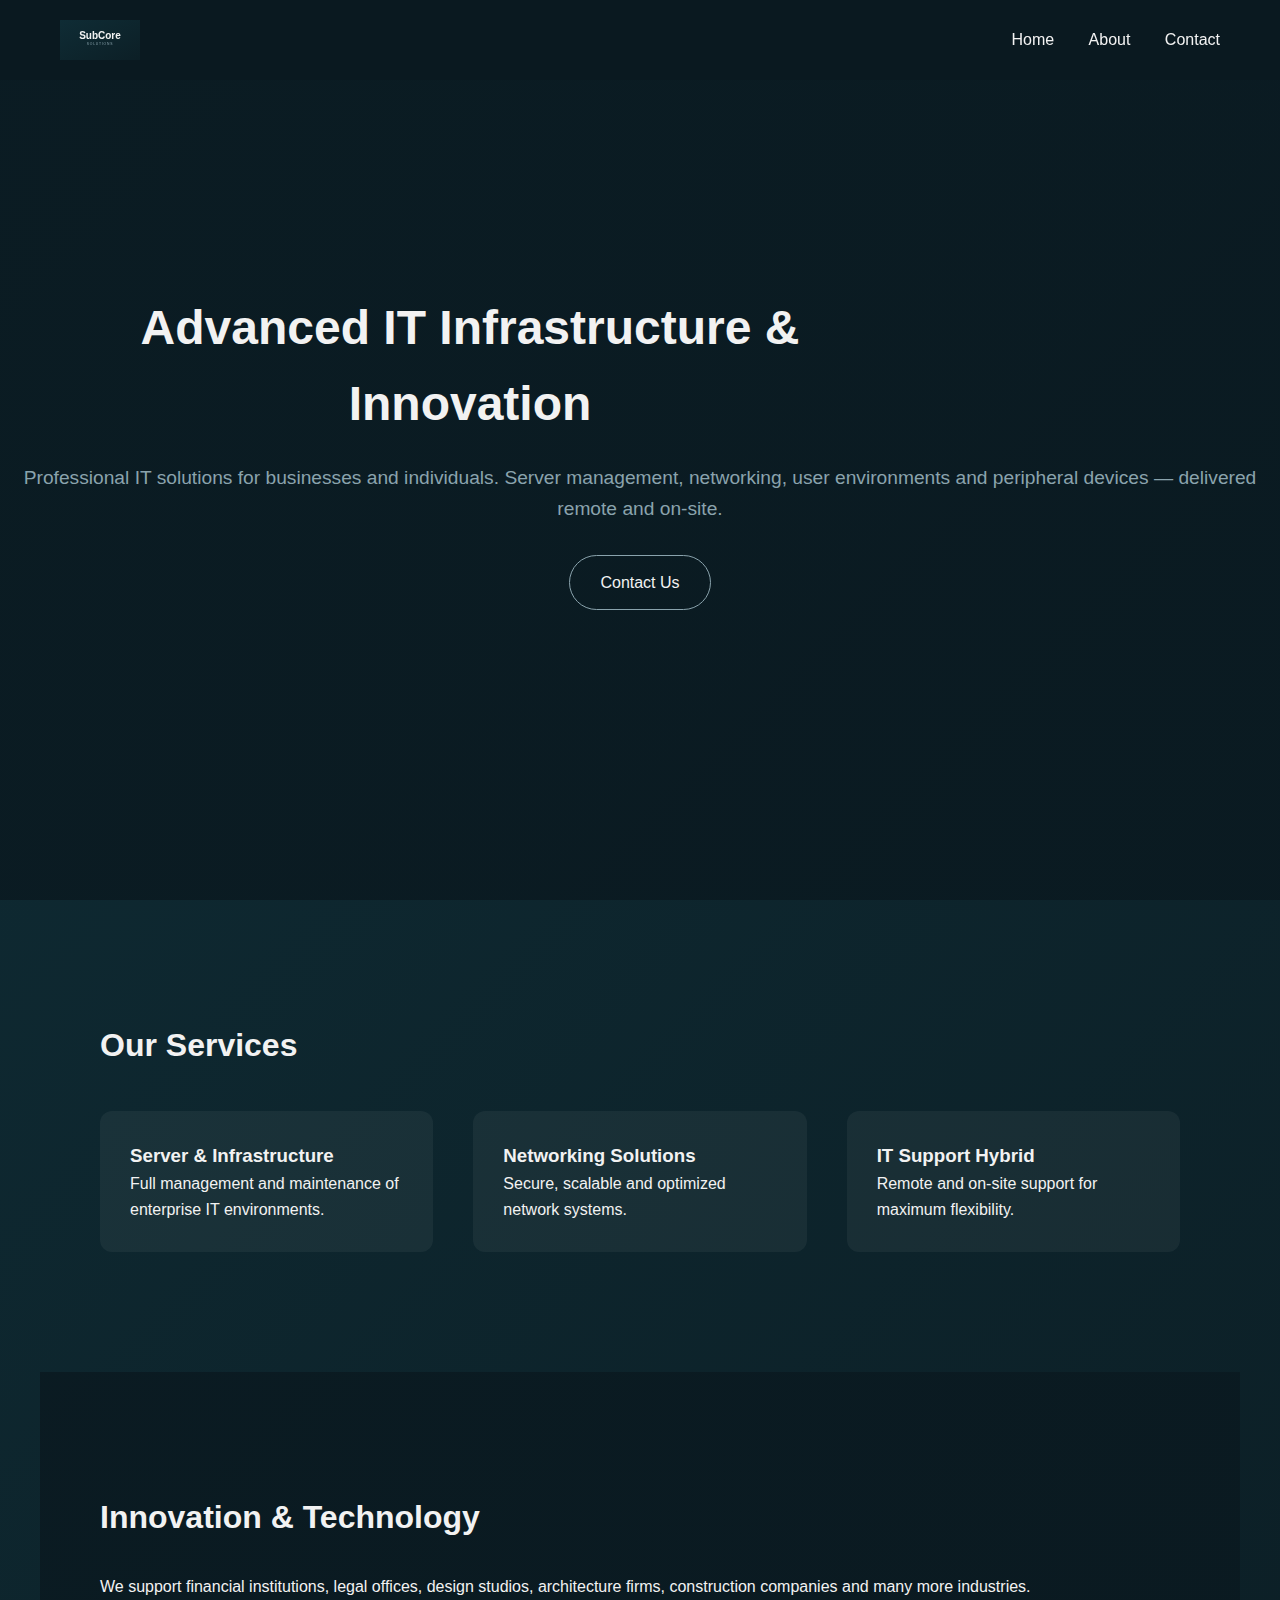
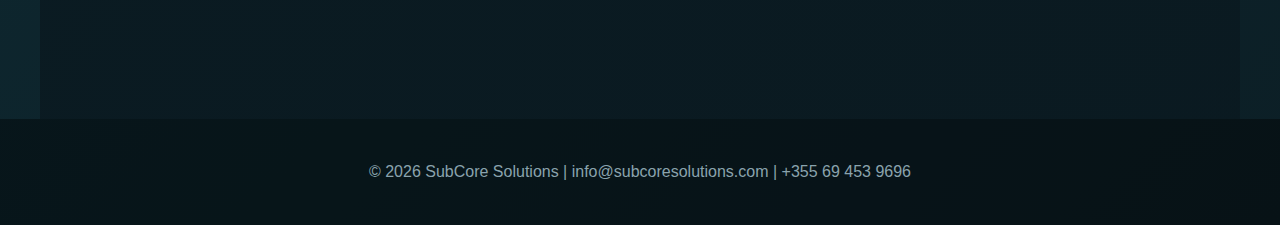
<file: index.html>
<!DOCTYPE html>
<html lang="sq">
<head>
<meta charset="UTF-8">
<meta name="viewport" content="width=device-width, initial-scale=1.0">
<title>SubCore Solutions</title>
<link rel="stylesheet" href="style.css">
</head>
<body>

<header>
  <img src="logo.svg" height="40">
  <nav>
    <a href="index.html">Home</a>
    <a href="about.html">About</a>
    <a href="contact.html">Contact</a>
  </nav>
</header>

<section class="hero">
  <div>
    <h1>Advanced IT Infrastructure & Innovation</h1>
    <p>
      Professional IT solutions for businesses and individuals.
      Server management, networking, user environments and peripheral devices —
      delivered remote and on-site.
    </p>
    <a href="contact.html" class="button">Contact Us</a>
  </div>
</section>

<section class="section">
  <h2>Our Services</h2>

  <div class="services-grid">
    <div class="card">
      <h3>Server & Infrastructure</h3>
      <p>Full management and maintenance of enterprise IT environments.</p>
    </div>

    <div class="card">
      <h3>Networking Solutions</h3>
      <p>Secure, scalable and optimized network systems.</p>
    </div>

    <div class="card">
      <h3>IT Support Hybrid</h3>
      <p>Remote and on-site support for maximum flexibility.</p>
    </div>
  </div>
</section>

<section class="section" style="background:
linear-gradient(rgba(10,25,32,0.85), rgba(10,25,32,0.85)),
url('https://images.unsplash.com/photo-1581092919534-9d6a0b6b8e6e') center/cover no-repeat;">
  <h2>Innovation & Technology</h2>
  <p>
    We support financial institutions, legal offices, design studios,
    architecture firms, construction companies and many more industries.
  </p>
</section>

<footer>
  © 2026 SubCore Solutions |
  info@subcoresolutions.com |
  +355 69 453 9696
</footer>

</body>
</html>
</file>
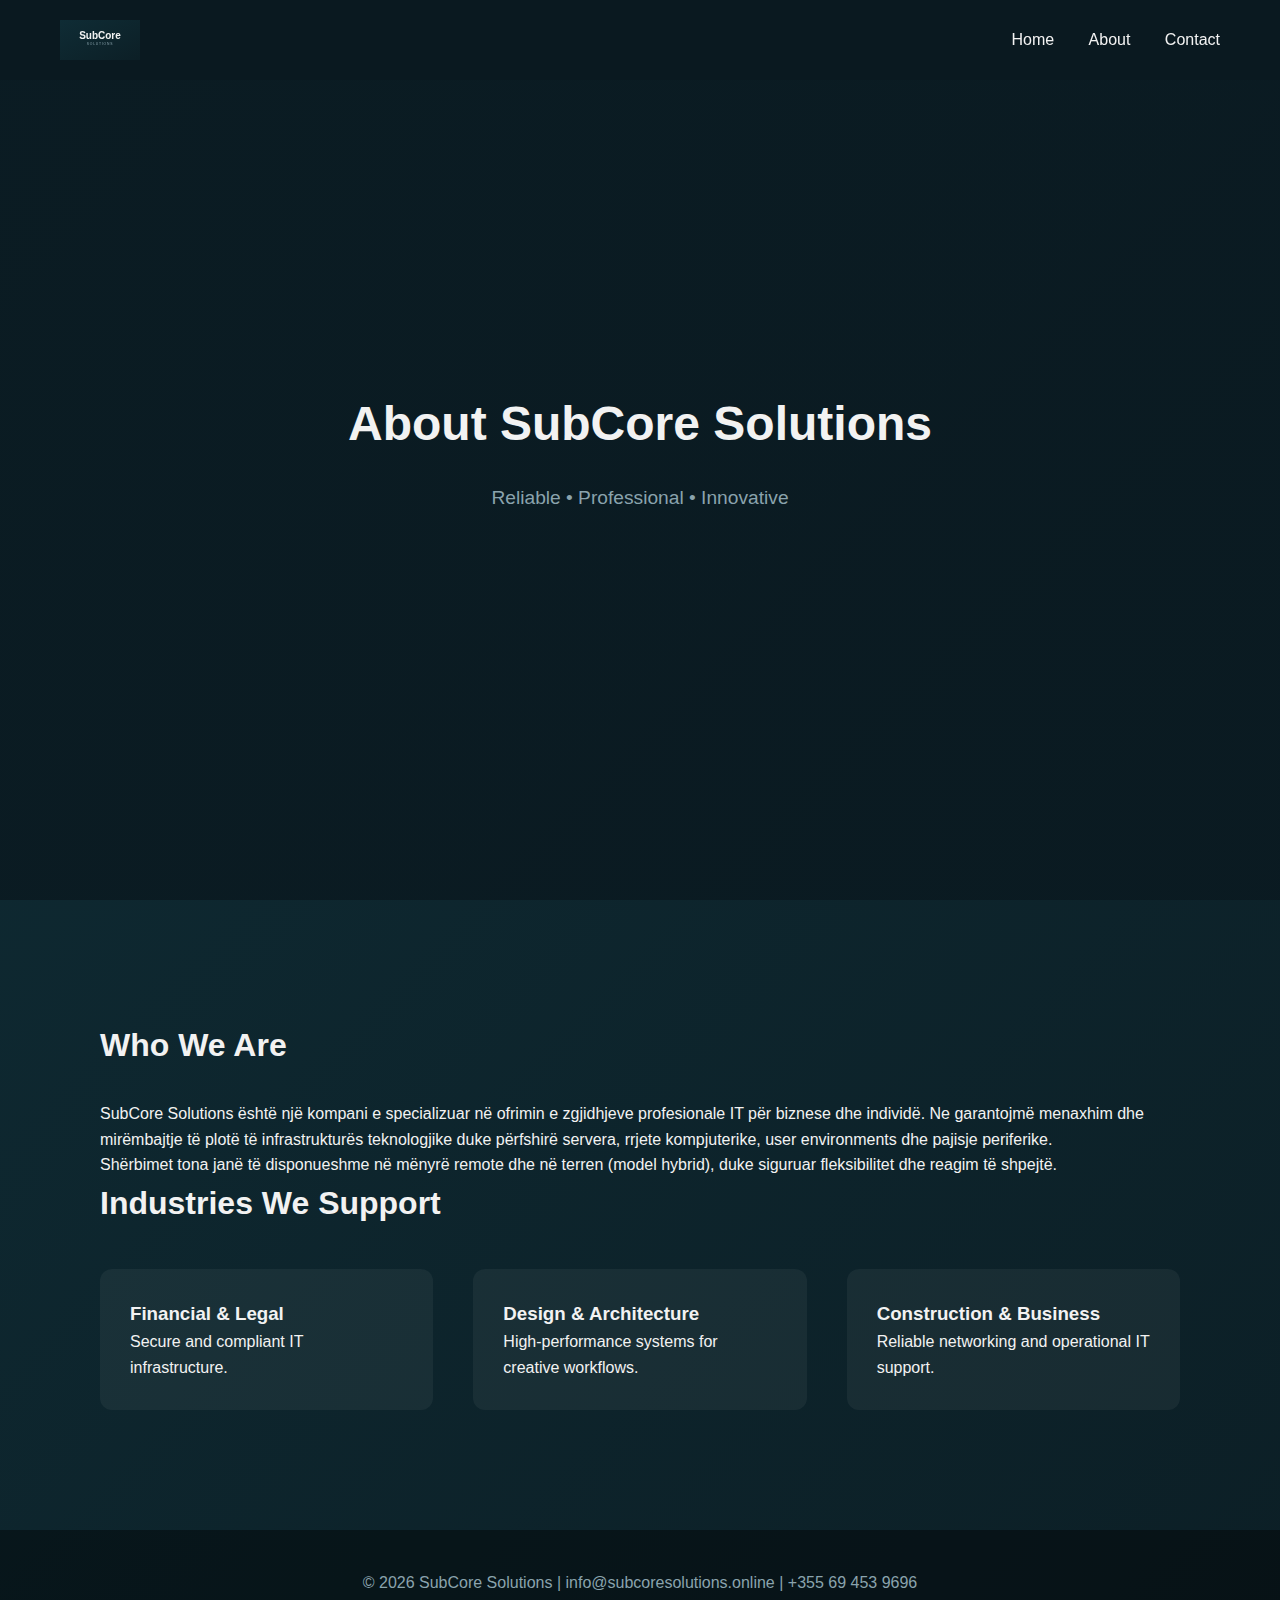
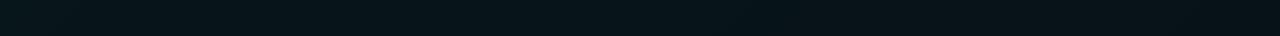
<file: about.html>
<!DOCTYPE html>
<html lang="sq">
<head>
<meta charset="UTF-8">
<meta name="viewport" content="width=device-width, initial-scale=1.0">
<title>About - SubCore Solutions</title>
<link rel="stylesheet" href="style.css">
</head>
<body>

<header>
  <img src="logo.svg" height="40">
  <nav>
    <a href="index.html">Home</a>
    <a href="about.html">About</a>
    <a href="contact.html">Contact</a>
  </nav>
</header>

<section class="hero" style="
background:
linear-gradient(rgba(10,25,32,0.85), rgba(10,25,32,0.85)),
url('https://images.unsplash.com/photo-1597852074816-d933c7d2b988') center/cover no-repeat;">
  <div>
    <h1>About SubCore Solutions</h1>
    <p>Reliable • Professional • Innovative</p>
  </div>
</section>

<section class="section">

  <h2>Who We Are</h2>
  <p>
    SubCore Solutions është një kompani e specializuar në ofrimin e zgjidhjeve profesionale IT
    për biznese dhe individë. Ne garantojmë menaxhim dhe mirëmbajtje të plotë të
    infrastrukturës teknologjike duke përfshirë servera, rrjete kompjuterike,
    user environments dhe pajisje periferike.
  </p>

  <p>
    Shërbimet tona janë të disponueshme në mënyrë remote dhe në terren (model hybrid),
    duke siguruar fleksibilitet dhe reagim të shpejtë.
  </p>

  <h2>Industries We Support</h2>
  <div class="services-grid">

    <div class="card">
      <h3>Financial & Legal</h3>
      <p>Secure and compliant IT infrastructure.</p>
    </div>

    <div class="card">
      <h3>Design & Architecture</h3>
      <p>High-performance systems for creative workflows.</p>
    </div>

    <div class="card">
      <h3>Construction & Business</h3>
      <p>Reliable networking and operational IT support.</p>
    </div>

  </div>

</section>

<footer>
  © 2026 SubCore Solutions |
  info@subcoresolutions.online |
  +355 69 453 9696
</footer>

</body>
</html>
</file>
<file: style.css>
* {
  margin: 0;
  padding: 0;
  box-sizing: border-box;
  font-family: 'Segoe UI', Arial, sans-serif;
}

body {
  background: linear-gradient(135deg, #0f2c35, #0c1f26);
  color: #f2f2f2;
  line-height: 1.6;
}

header {
  position: fixed;
  width: 100%;
  top: 0;
  left: 0;
  background: rgba(10, 25, 32, 0.85);
  backdrop-filter: blur(8px);
  padding: 20px 60px;
  display: flex;
  justify-content: space-between;
  align-items: center;
  z-index: 1000;
}

nav a {
  color: #f2f2f2;
  text-decoration: none;
  margin-left: 30px;
  font-weight: 500;
  transition: 0.3s ease;
}

nav a:hover {
  color: #8aa3ad;
}

.hero {
  height: 100vh;
  background: 
    linear-gradient(rgba(10,25,32,0.85), rgba(10,25,32,0.85)),
    url('https://images.unsplash.com/photo-1558494949-ef010cbdcc31') center/cover no-repeat;
  display: flex;
  justify-content: center;
  align-items: center;
  text-align: center;
  padding: 0 20px;
}

.hero h1 {
  font-size: 3rem;
  max-width: 900px;
}

.hero p {
  margin-top: 20px;
  color: #8aa3ad;
  font-size: 1.2rem;
}

.button {
  display: inline-block;
  margin-top: 30px;
  padding: 14px 30px;
  border: 1px solid #8aa3ad;
  color: #f2f2f2;
  text-decoration: none;
  border-radius: 40px;
  transition: 0.3s;
}

.button:hover {
  background: #8aa3ad;
  color: #0c1f26;
}

.section {
  padding: 120px 60px;
  max-width: 1200px;
  margin: auto;
}

.section h2 {
  margin-bottom: 30px;
  font-size: 2rem;
}

.services-grid {
  display: grid;
  grid-template-columns: repeat(auto-fit, minmax(280px, 1fr));
  gap: 40px;
  margin-top: 40px;
}

.card {
  background: rgba(255,255,255,0.05);
  padding: 30px;
  border-radius: 12px;
  transition: 0.3s;
}

.card:hover {
  background: rgba(255,255,255,0.1);
  transform: translateY(-5px);
}

footer {
  text-align: center;
  padding: 40px;
  background: rgba(0,0,0,0.4);
  color: #8aa3ad;
}

@media(max-width: 768px){
  header {
    padding: 20px;
  }
  .hero h1 {
    font-size: 2rem;
  }
  .section {
    padding: 80px 20px;
  }
}
</file>
